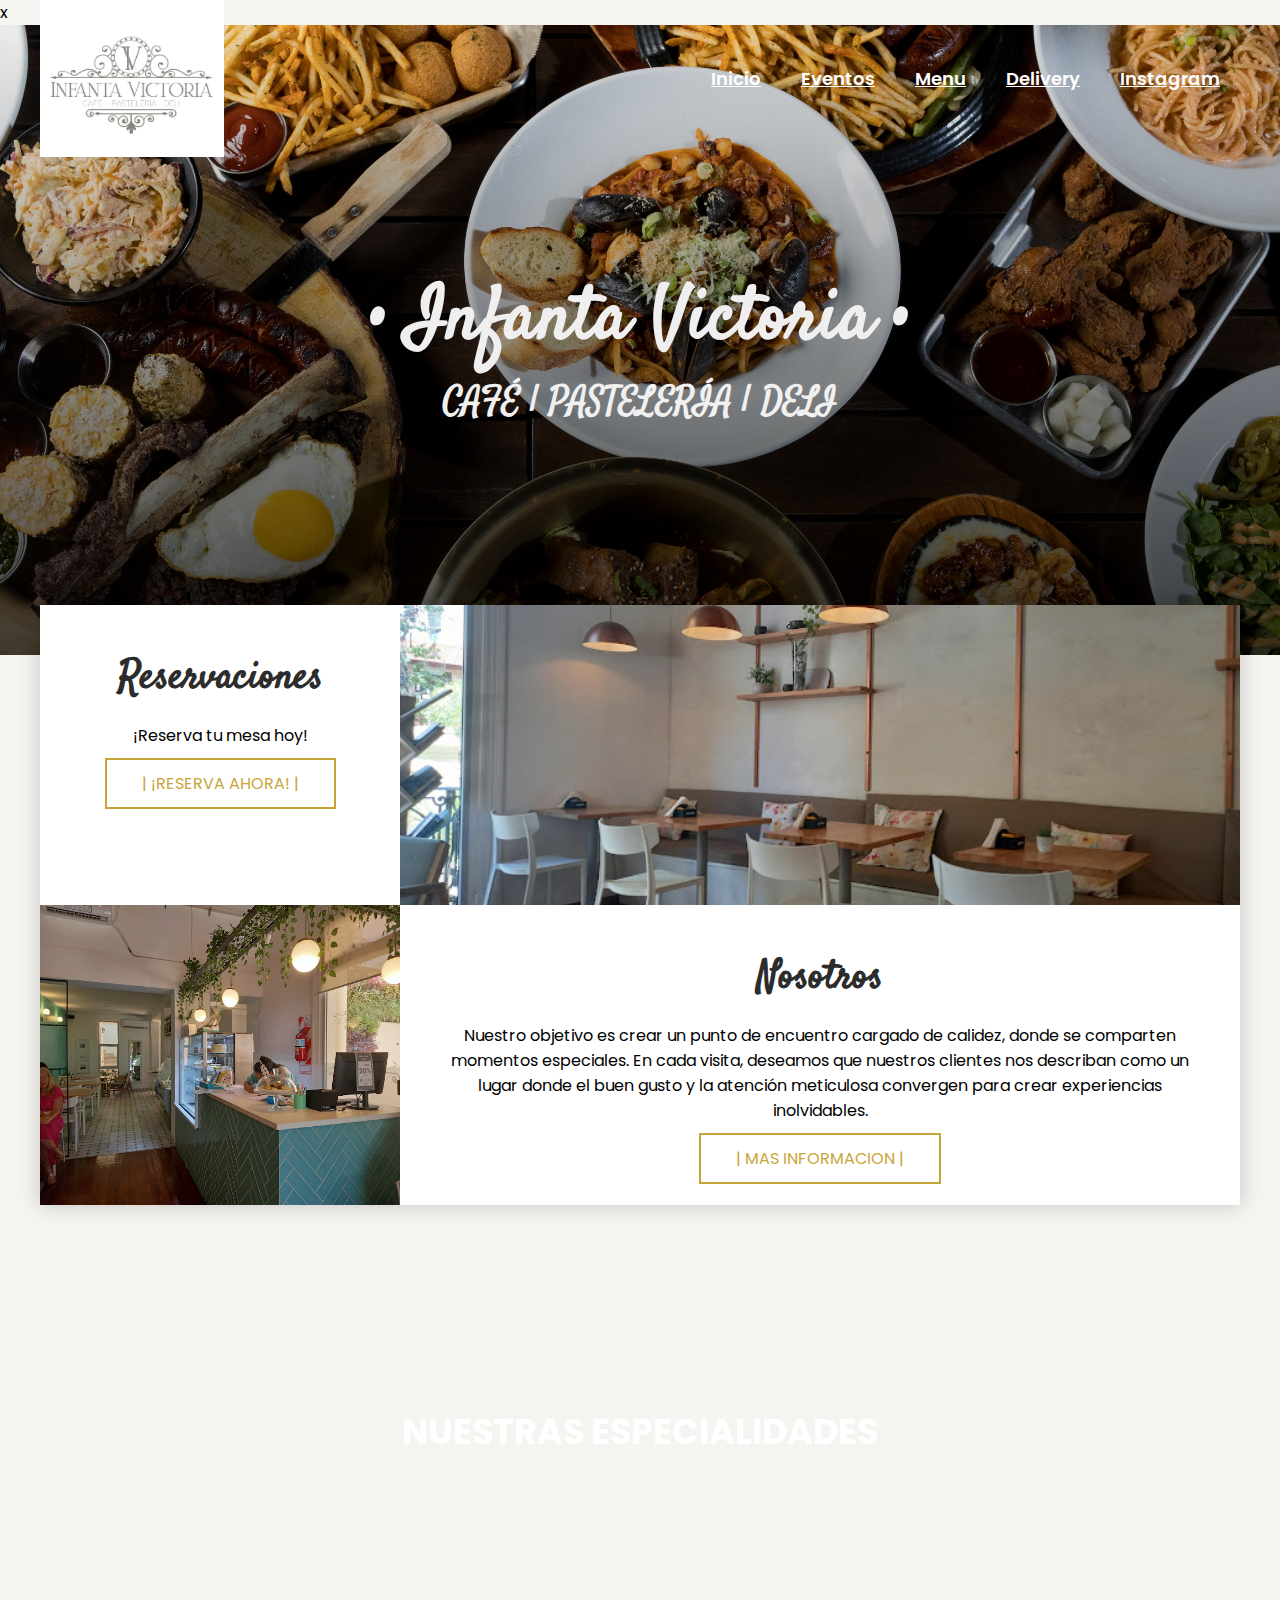
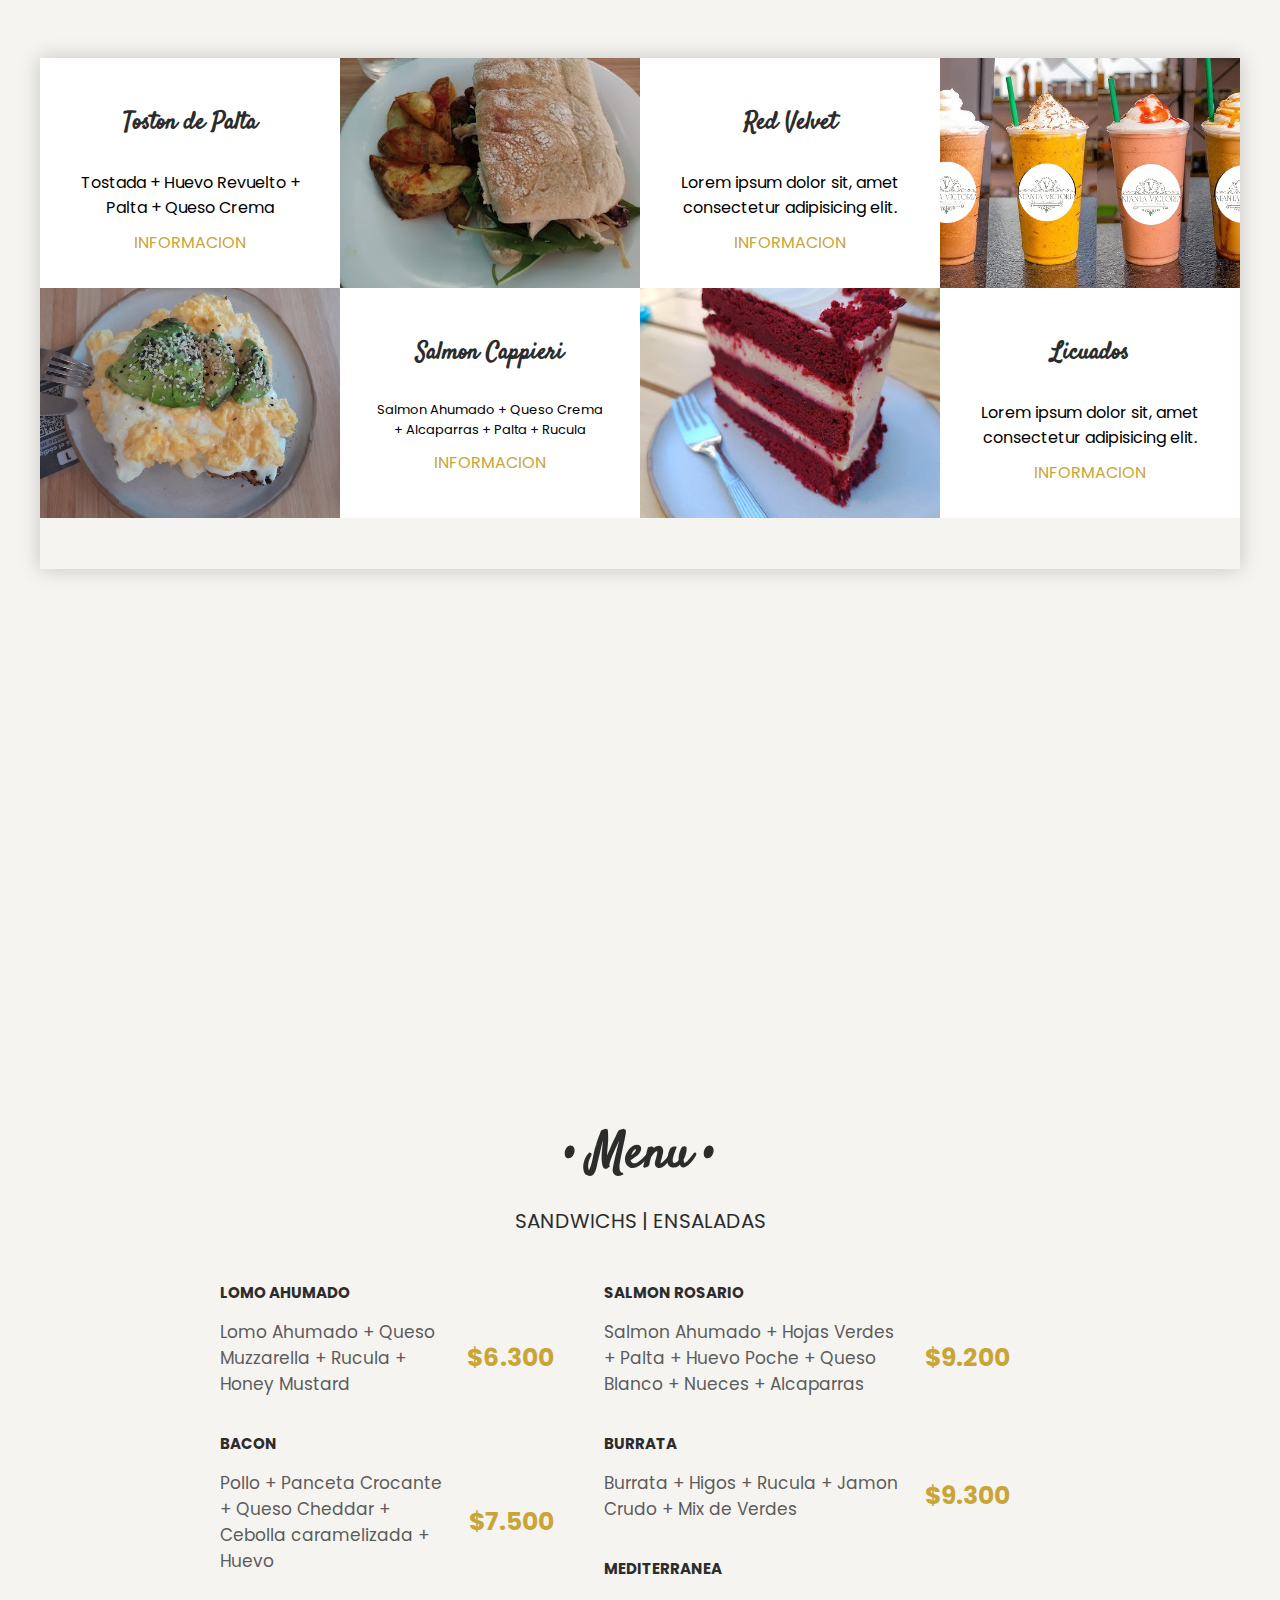
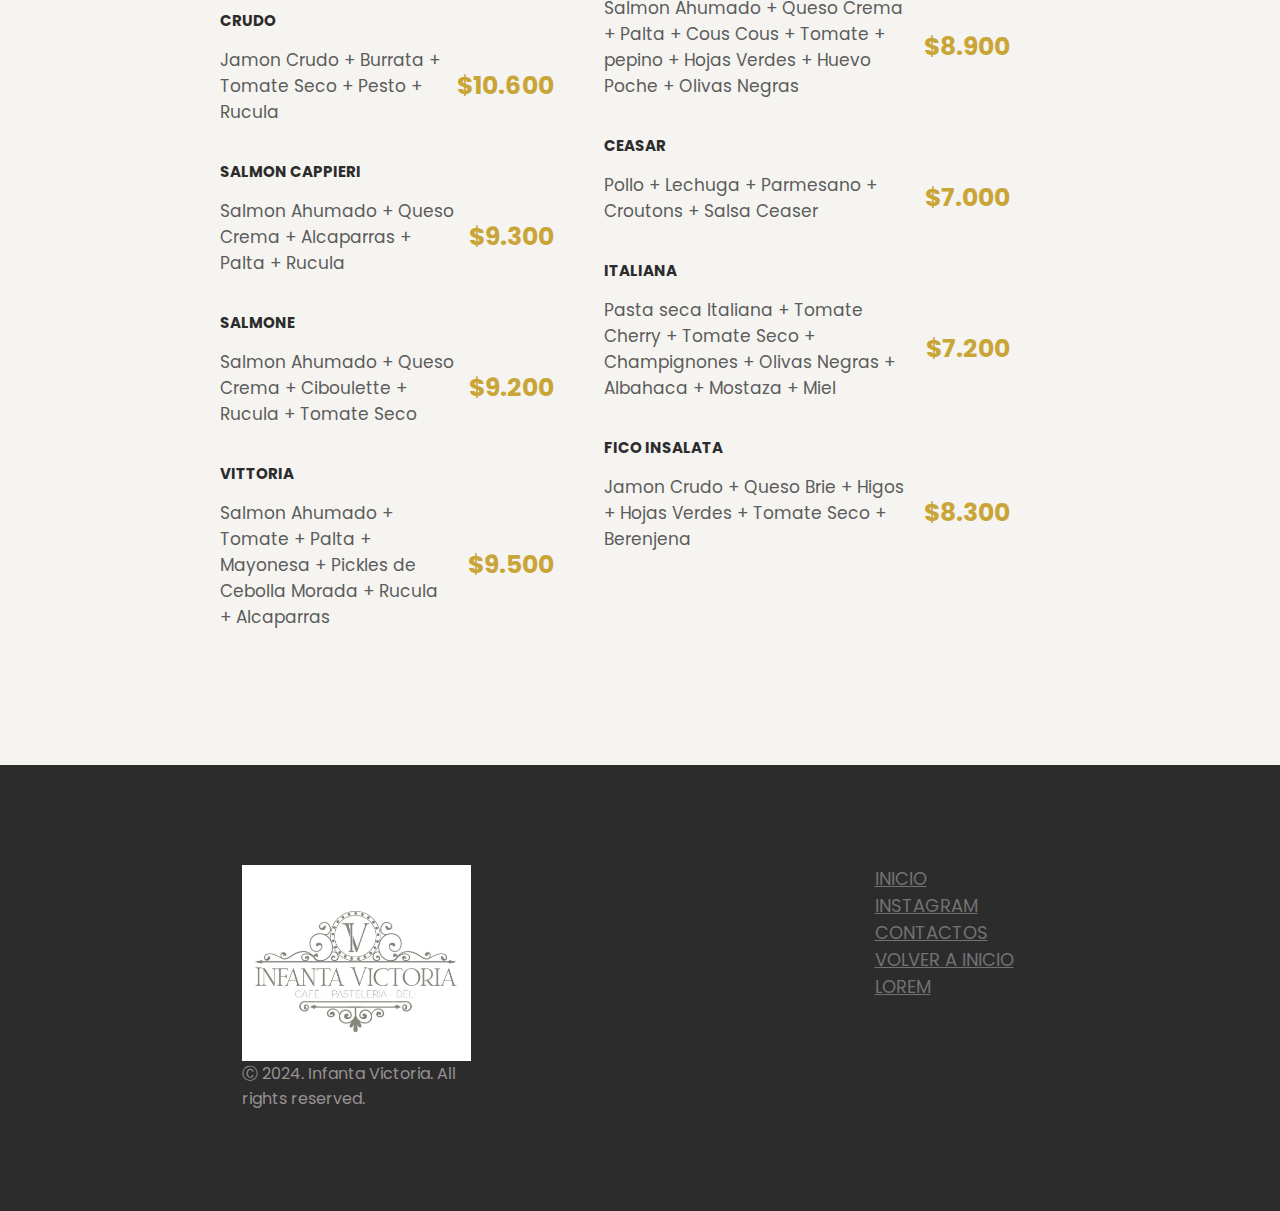
<file: Index.html>
x<!DOCTYPE html>
<html lang="es">
<head>
    <meta charset="UTF-8">
    <meta name="viewport" content="width=device-width, initial-scale=1.0">
    <div class="titulo-1">
    <title> •Infanta Victoria• CAFÉ | PASTELERÍA | DELI  </title>
    <link rel="icon" href="/images/apple-icon-60x60.png" type="images/png">
    <meta name="description">
    <meta name="keywords">
    <meta name="Author">
    <link rel="Stylesheet" href="Style.css">
</head>
<body>
<!--poner imagenes que no esten al principio con el loading en lazy-->
    <header class="header" id="Top">
        <div class="menu container">
            <div class="logo-infanta">
            <a href="Index.html"> <img class="img1" src="logo Infanta Victoria.png"> </a>
            </div> 
            <input type="checkbox" id="menu"/>
            <label for="menu">
                <img src="menu.png" class="menu-icono" alt="menu">
            </label>
            <nav class="navbar">
                <ul>
                    <li><a href="Index.html" target="_self">Inicio</a></li>
                    <!-- en servicios va el catering o cualquier cosa en macro-->
                    <li><a href="Eventos.html" target="_blank">Eventos</a></li>
                    <!-- en el menu va un pdf o un catalogo (publuu) despues-->
                    <li><a href="Menu.html" target="_blank">Menu</a></li>
                    <!-- en contactos va el mail y numero, o delivery (pedidos y o numero)-->
                    <li><a href="https://www.pedidosya.com.ar/restaurantes/san-martin/infanta-victoria-78f9755d-ce61-4c5f-92fe-def207dfc7a2-menu" target="_blank">Delivery</a></li>
                    <li><a href="https://www.instagram.com/infantavictoria/?hl=es-la" target="_blank">Instagram</a></li>
                </ul>
            </nav>
        </div>
        <div class="header-content container">
            <div class="header-txt">
                <h1>• Infanta Victoria •</h1>
                <div class="titulo-2">
                    <p>
                    CAFÉ | PASTELERÍA | DELI
                    </p>
                </div>
            </div>
        </div>
    </header>

    <section class="information container">
        <div class="information-content">
            <div class="information-1">
                <div class="information-c1">
                    <h3>Reservaciones</h3>
                    <p> 
                        ¡Reserva tu mesa hoy!
                    </p>
                    <a href="reservaciones.html" target="_blank" class="btn-1">| ¡Reserva ahora! |</a>
                </div>
                <div class="information-a1">
                    <img src="Ambiente 5.jpg" alt="">
                </div>
            </div>
            <div class="information-2">
                <div class="information-b1">
                    <img src="Ambiente1.jpg" alt="">
                </div>
                <div class="information-c1">
                    <h3>Nosotros</h3>
                    <p> 
                        Nuestro objetivo es crear un punto de encuentro cargado de calidez, 
                        donde se comparten momentos especiales. En cada visita, deseamos que 
                        nuestros clientes nos describan como un lugar donde el buen gusto 
                        y la atención meticulosa convergen para crear experiencias inolvidables.
                    </p>
                    <a href="nosotros.html" class="btn-1" target="_blank"> | Mas Informacion | </a>
                </div> 
            </div>
        </div>
    </section>

    <section class="our">
        <div class="container">
            <h2>Nuestras Especialidades</h2>
        </div>
    </section>

    <section class="oferts">

        <div class="ofert-content container">

            <div class="ofert-1"> 
                <div class="ofert-txt">
                    <h3>Toston de Palta</h3>
                    <p >
                        Tostada + Huevo Revuelto + Palta + Queso Crema
                    </p>
                    <a href="Menu.html" class="btn-2" target="_blank">Informacion</a>
                </div>
                <div class="ofert-img">
                    <!-- en este IMG originalmente van las fotos de pr1,2,3 y 4-->
                    <img src="Toston de palta.jpg" alt="">
                </div>
            </div>

            <div class="ofert-1"> 
                <div class="ofert-img">
                    <img src="Ciabatta 1.jpg" alt="">
                </div>
                <div class="ofert-txt">
                    <h3>Salmon Cappieri</h3>
                    <p class="p-2">
                        Salmon Ahumado + Queso Crema + Alcaparras + Palta + Rucula
                    </p>
                    <a href="Menu.html" class="btn-2" target="_blank">Informacion</a>
                </div>
            </div>

            <div class="ofert-1"> 
                <div class="ofert-txt">
                    <h3>Red Velvet</h3>
                    <p>
                        Lorem ipsum dolor sit, amet consectetur 
                        adipisicing elit.
                    </p>
                    <a href="Menu.html" class="btn-2" target="_blank">Informacion</a>
                </div>
                <div class="ofert-img">
                    <img src="Red Velvet.jpg" alt="">
                </div>
            </div>

            <div class="ofert-1"> 
                <div class="ofert-img">
                    <img src="Licuados Infanta.jpg" alt="">
                </div>
                <div class="ofert-txt">
                    <h3>Licuados</h3>
                    <p>
                        Lorem ipsum dolor sit, amet consectetur 
                        adipisicing elit.
                    </p>
                    <a href="Menu.html" class="btn-2" target="_blank">Informacion</a>
                </div>
            </div>

        </div>

    </section>

    <section class="bg"></section>
    

    <section class="food container">

        <h2>• Menu •</h2>
        <span> SANDWICHS | ENSALADAS </span>

        <div class="food-content">

            <div class="left">

                <div class="food-1">
                    <h3>Lomo Ahumado</h3>
                    <div class="food-txt">
                        <p> Lomo Ahumado + Queso Muzzarella + Rucula + Honey Mustard
                        </p>
                        <p class="precio">
                            $6.300
                        </p>
                    </div>
                </div>

                <div class="food-1">
                    <h3>Bacon</h3>
                    <div class="food-txt">
                        <p> Pollo + Panceta Crocante + Queso Cheddar + Cebolla caramelizada + Huevo 
                        </p>
                        <p class="precio">
                            $7.500
                        </p>
                    </div>
                </div>

                <div class="food-1">
                    <h3>Crudo</h3>
                    <div class="food-txt">
                        <p> Jamon Crudo + Burrata + Tomate Seco + Pesto + Rucula 
                        </p>
                        <p class="precio">
                            $10.600
                        </p>
                    </div>
                </div>

                <div class="food-1">
                    <h3>Salmon Cappieri</h3>
                    <div class="food-txt">
                        <p> Salmon Ahumado + Queso Crema + Alcaparras + Palta + Rucula
                        </p>
                        <p class="precio">
                            $9.300
                        </p>
                    </div>
                </div>

                <div class="food-1">
                    <h3>Salmone</h3>
                    <div class="food-txt">
                        <p> Salmon Ahumado + Queso Crema + Ciboulette + Rucula + Tomate Seco
                        </p>
                        <p class="precio">
                            $9.200
                        </p>
                    </div>
                </div>

                <div class="food-1">
                    <h3>Vittoria</h3>
                    <div class="food-txt">
                        <p> Salmon Ahumado + Tomate + Palta + Mayonesa + Pickles de Cebolla Morada + Rucula + Alcaparras
                        </p>
                        <p class="precio">
                            $9.500
                        </p>
                    </div>
                </div>

            </div>

            <div class="right">

                <div class="food-1">
                    <h3>Salmon Rosario</h3>
                    <div class="food-txt">
                        <p> Salmon Ahumado + Hojas Verdes + Palta + Huevo Poche + Queso Blanco + Nueces + Alcaparras
                        </p>
                        <p class="precio">
                            $9.200
                        </p>
                    </div>
                </div>

                <div class="food-1">
                    <h3>Burrata</h3>
                    <div class="food-txt">
                        <p> Burrata + Higos + Rucula + Jamon Crudo + Mix de Verdes
                        </p>
                        <p class="precio">
                            $9.300
                        </p>
                    </div>
                </div>

                <div class="food-1">
                    <h3>Mediterranea</h3>
                    <div class="food-txt">
                        <p> Salmon Ahumado +  Queso Crema +  Palta +  Cous Cous + Tomate + pepino + Hojas Verdes + Huevo Poche + Olivas Negras
                        </p>
                        <p class="precio">
                            $8.900
                        </p>
                    </div>
                </div>

                <div class="food-1">
                    <h3>Ceasar</h3>
                    <div class="food-txt">
                        <p> Pollo + Lechuga + Parmesano + Croutons + Salsa Ceaser
                        </p>
                        <p class="precio">
                            $7.000
                        </p>
                    </div>
                </div>

                <div class="food-1">
                    <h3>Italiana</h3>
                    <div class="food-txt">
                        <p> Pasta seca Italiana + Tomate Cherry + Tomate Seco + Champignones + Olivas Negras + Albahaca + Mostaza + Miel 
                        </p>
                        <p class="precio">
                            $7.200
                        </p>
                    </div>
                </div>

                <div class="food-1">
                    <h3>Fico Insalata</h3>
                    <div class="food-txt">
                        <p> Jamon Crudo + Queso Brie + Higos + Hojas Verdes + Tomate Seco + Berenjena
                        </p>
                        <p class="precio">
                            $8.300
                        </p>
                    </div>
                </div>

            </div>

        </div>


    </section>
    
    <footer class="footer">

        <div class="footer-content container">
           
            <div class="link">
                <div class="logo-infanta">
                    <span class="logo"> <img src="logo Infanta Victoria.png"> </span>
                    <span class="derechos"> Ⓒ 2024. Infanta Victoria. All rights reserved.</span>
                </div>
            </div>
            <div class="link 2">
                <ul>
                    <li><a href="INFANTAVICTORIA.html">Inicio</a></li>
                    <li><a href="https://www.instagram.com/infantavictoria/?hl=es-la">Instagram</a></li>
                    <li><a href="Contactos.html">Contactos</a></li>
                    <li><a href="#Top">Volver a Inicio</a></li>
                    <li><a href="#">lorem</a></li>
                </ul>
            </div>

        </div>

    </footer>

</body>
</html>
</file>
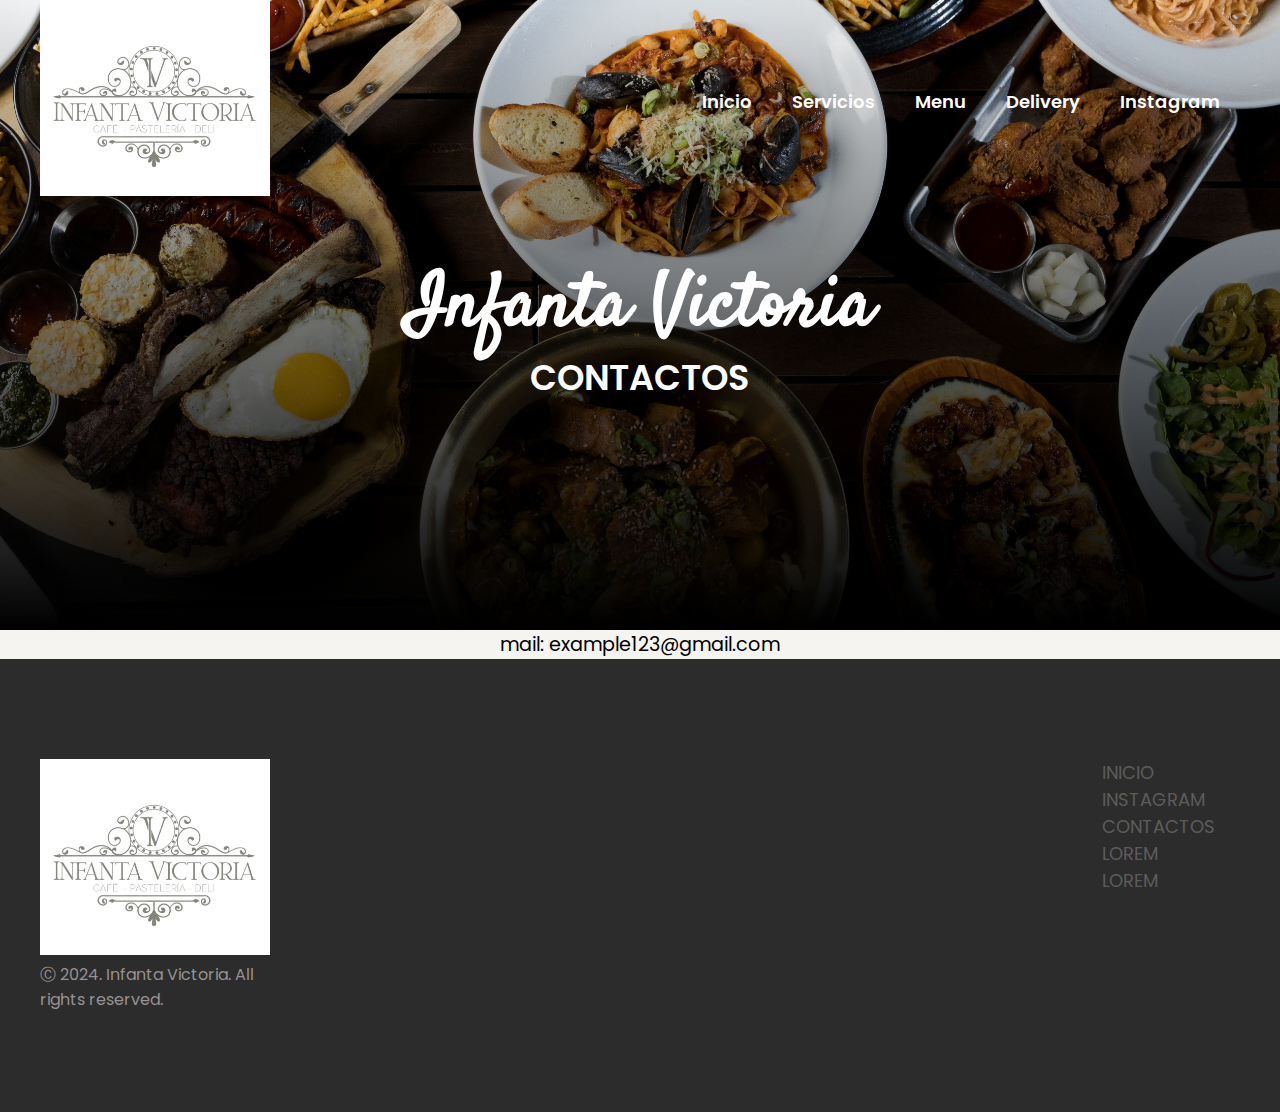
<file: Contactos.html>
<!DOCTYPE html>
<html lang="en">
<head>
    <meta charset="UTF-8">
    <meta name="viewport" content="width=device-width, initial-scale=1.0">
    <title>Document</title>
    <link rel="Stylesheet" href="style3.css">
</head>
<body>
    <header class="header">
        <div class="menu container">
            <div class="logo-infanta">
            <a href="INFANTAVICTORIA.html"> <img src="logo Infanta Victoria.png"> </a>
            </div> 
            <input type="checkbox" id="menu" />
            <label for="menu">
                <img src="menu.png" class="menu-icono" alt="menu">
            </label>
            <nav class="navbar">
                <ul>
                    <li><a href="INFANTAVICTORIA.html" target="_self">Inicio</a></li>
                    <!-- en servicios va el catering o cualquier cosa en macro-->
                    <li><a href="Servicios.html" target="_blank">Servicios</a></li>
                    <!-- en el menu va un pdf o un catalogo (publuu) despues-->
                    <li><a href="Menu.html" target="_blank">Menu</a></li>
                    <!-- en contactos va el mail y numero, o delivery (pedidos y o numero)-->
                    <li><a href="https://www.pedidosya.com.ar/restaurantes/san-martin/infanta-victoria-78f9755d-ce61-4c5f-92fe-def207dfc7a2-menu" target="_blank">Delivery</a></li>
                    <li><a href="https://www.instagram.com/infantavictoria/?hl=es-la" target="_blank">Instagram</a></li>
                </ul>
            </nav>
        </div>
        <div class="header-content container">
            <div class="header-txt">
                <h1>Infanta Victoria</h1>
                <p>
                    Contactos
                </p>
            </div>
        </div>
    </header>

    <section class="mail">
        <p>
            mail: example123@gmail.com
        </p>
    </section>

    <footer class="footer">

        <div class="footer-content container">
           
            <div class="link">
                <div class="logo-infanta">
                    <span class="logo"> <img src="logo Infanta Victoria.png"> </span>
                    <span class="derechos"> Ⓒ 2024. Infanta Victoria. All rights reserved.</span>
                </div>
            </div>
            <div class="link">
                <ul>
                    <li><a href="INFANTAVICTORIA.html">Inicio</a></li>
                    <li><a href="https://www.instagram.com/infantavictoria/?hl=es-la">Instagram</a></li>
                    <li><a href="Contactos.html">Contactos</a></li>
                    <li><a href="#">lorem</a></li>
                    <li><a href="#">lorem</a></li>
                </ul>
            </div>

        </div>

    </footer>

</body>
</html>
</file>
<file: Style.css>
@import url('https://fonts.googleapis.com/css2?family=Poppins:wght@400;500;600;700;800&family=Satisfy&display=swap');

/* hay que mejorara la parte de la letra, cambiar la letra, o la manera que se pone*/

/* Ademas falata hacer la seccion de eventos con una tarjeta deja la descripcion de tue evento, y la seccion de contacto con otra tarjeta de contacto (hay que aprender a como hacer el boton para enviarlo y que llegue la info, y adonde llega*/

/* Tambien hay que terminar el pdf del menu con publuu */

/* hay que cambiar todas las fotos a las fotos del negocio en alta resolucion y lindas con un contraste de color igual en toda la pagina */

* {
    margin: 0;
    padding: 0;
    box-sizing: border-box;
    text-decoration: none;
    list-style: none;
}

body {
    font-family: 'Poppins', sans-serif;
    background-color: #F5F4F0;
}

img {
    max-width: 100%;
}

.img1 {
    height: 80%;
    width: 80%;
 }

.container {
    max-width: 1200px;
    margin: 0 auto;
}

.header {
    background: linear-gradient(
        rgba(0,0,0,0),
        rgba(0,0,0,4)
    ),
    url(bg.jpg);
    background-position: center center;
    background-repeat: no-repeat;
    background-size: cover;
    background-attachment: fixed;
    display: flex;
    align-items: center;
    min-height: 70vh;
    padding: 50px 0 0 0;
}

.menu {
    position: absolute;
    top: 0;
    left: 0;
    right: 0;
    display: flex;
    align-items: center;
    justify-content: space-between;
}

.logo-infanta {
    height: 300px 0;
    width: 230px;
}

/* box para que quede lindo con o sin el logo a la izquierda, o solo */
.menu .navbar ul li {
    position: relative;
    float: left;
}

.menu .navbar ul li a{
    font-size: 18px;
    padding: 20px;
    color: #ffffff;
    display: block;
    font-weight: 600;
    text-decoration: underline;
}

.menu .navbar ul li a:hover{
    color: #C9A538;
}

#menu {
    display: none;
}

.menu-icono {
    width: 25px;
}

.menu label {
    cursor: pointer;
    display: none;
}

.header-txt {
    font-size: 75px;
    font-family: 'Satisfy', cursive;
    color: #f0efef;
    line-height: 1;
    margin-bottom: 15px;
}

.header-txt {
    text-align: center;
}

.header-txt h1 {
    font-size: 75px;
    font-family: 'Satisfy', cursive;
    column-rule: #ffffff;
    line-height: 1;
    margin-bottom: 15px;
}

.header-txt p {
    font-size: 35px;
    color: #f1f0f0;
    text-transform: uppercase;
    font-weight: 600;
}

.header .titulo-2 {
    padding: 12px;

}

.information-content {
    display: flex;
    justify-content: space-between;
    box-shadow: 0 0 20px rgba(0,0,0,0.2);
    margin-top: -50px;
}

.information-1 {
    flex-basis: 30%;
}

.information-c1 {
    padding: 45px;
    text-align: center;
    background-color: #FFFFFF;
    height: 300px;
}

h3 {
    font-size: 40px;
    font-family: 'Satisfy', cursive;
    margin-bottom: 15px;
    color: #2c2c2c;
}

.information-2 {
    flex-basis: 70%;
}

.information-b1 {
    height: 300px;
}

.information-a1 {
    height: 300px;
}

.information-b1 img{
    height: 300px;
    width: 100%;
    object-fit: cover;
}

.information-a1 img {
    height: 300px;
    width: 100%;
}

.btn-1 {
    display: inline-block;
    padding: 11px 35px;
    border: 2px solid #C9A538;
    margin-top: 10px;
    color: #C9A538;
    text-transform: uppercase;
    transition-property: background-color,color;
    transition-duration: 1s;
}

.btn-1:hover {
    color: #292828;
    background-color: #C9A538;
}

.our {
    margin-top: -50px;
    padding: 250px;
    background: linear-gradient(
    rgba(0,0,0,0),
    rgba(0,0,0,4)
    ),
    url(Especialidades1.jpg);
    background-position: center center;
    background-repeat: no-repeat;
    background-size: cover;
    background-attachment: fixed;
    text-align: center;
}

.our h2 {
    font-size: 35px;
    color: #FFFFFF;
    text-transform: uppercase;
}

.ofert-content {
    display: flex;
    box-shadow: 0 0 20px rgba(0,0,0,0.2);
    margin-top: -50px;
    font-family: 'Poppins', sans-serif ;
}

.ofert-1 {
    flex-basis: 25%;
    height: 511.02px;
    width: 485px;
}

.ofert-txt {
    padding: 33px;
    text-align: center;
    background-color: #FFFFFF;
    height: 230px;
}

.ofert-txt .p-2 {
    font-size: 13px;
 }

.ofert-txt h3{
    font-family: 'Satisfy', cursive;
    font-size: 24px;
    padding: 15px;
}

.ofert-img {
    height: 230px;
}

.ofert-img img {
    height: 230px;
    width: 300px;
    object-fit: cover;
}

.btn-2 {
    display: inline-block;
    margin-top: 10px;
    color: #C9A538;
    text-transform: uppercase;
    transition-property: color, margin;
    transition-duration: 200ms;
}

.btn-2:hover {
    color: #292828;
    margin-top: 5px;
}

.bg {
    background: linear-gradient(
    rgba(0,0,0,0),
    rgba(0,0,0,4)
    ),
    url(bg-2.jpg);
    background-position: center center;
    background-repeat: no-repeat;
    background-size: cover;
    background-attachment: fixed;
    height: 500px;
    margin-top: -50px;
}

.food {
    padding: 100px;
    text-align: center;
}

.food h2 {
    font-size: 50px;
    font-family: 'Satisfy', cursive;
    margin-bottom: 15px;
    color: #2c2c2c;
}

.food span {
    font-size: 20px;
    text-transform: uppercase;
    display: block;
    margin-bottom: 45px;
    color: #2c2c2c;
}

.food-content {
    padding: 0 80px;
    display: flex;
    justify-content: space-between;
    text-align: left;
}

.food-1 {
    margin-right: 50px;
}

.food-1 h3 {
    font-family: 'Poppins', sans-serif;
    font-size: 15px;
    text-transform: uppercase;
    margin-bottom: 15px;
    color: #2c2c2c;
    text-align: left;
}

.food-txt {
    display: flex;
    align-items: center;
    margin-bottom: 35px;
}

.food-txt p {
    font-size: 17px;
    color: #5C5C5C;
}

.precio {
    font-size: 25px !important;
    color: #C9A538 !important;
    font-weight: 700;
    margin-left: 15px;
}

.footer {
    padding: 100px 0;
    background-color: #2c2c2c;
}

/* hay que modificar el justify content, con dos apartados de padding, para que en el telefono no se vaya el apartado de lisas para abajo*/
.footer-content {
    display: flex;
    place-content: space-around;
    padding-left: inherit;
}

.footer-content .container {
    padding: 0;
}

.link2 ul li { 
    font-size: 18px;
    text-transform: uppercase;
    color: #727272;
}

.link ul li {
    margin-right: 25px;
}

.link a {
    font-size: 18px;
    text-transform: uppercase;
    color: #727272;
    text-decoration: underline;
}

.link .logo-infanta 

.link a:hover {
    color: #e7e7e7;
}

.derechos {
    color: #979191;
}

@media (max-width:991px) {

    .img1 {
        height: 60%;
        width: 60%;
     }

    .menu {
        padding: 20px;
    }

    .menu label {
        display: initial;
    }

    .menu .navbar {
        position: absolute;
        top: 100%;
        left: 0;
        right: 0;
        background-color: #FFBD4C;
        display: none;
    }

    .menu .navbar ul li a:hover {
        color: #2c2c2c;
    }

    .menu .navbar ul li {
        width: 100%;
    }

    #menu:checked ~ .navbar {
        display: initial;
    }

    .header {
        min-height: 0vh;
    }

    .header-content {
        padding: 100px 30px;
    }

    .information-content {
        display: flex;
        flex-direction: column;
        margin-top: 0;
    }

    .our {
        margin-top: 0;
        padding: 150px 30px;
    }

    .information-2 {
        padding-bottom: 90px;
        background-color: #FFFFFF;
    }

    .ofert-content {
        margin-top: 0;
        flex-direction: column;
        align-items: center;
    }

    .ofert-1 {
        display: flex;
        flex-direction: column;
        align-items: center;
        background-color: #FFFFFF;
        object-fit: cover;
    }

    .ofert-img {
        order: 2;
        margin-bottom: 25px;
    }

    .bg {
        margin-top: 0;
    }

    .food {
        padding: 30px;
    }

    .food-content {
        padding: 0;
        flex-direction: column;
    }

    .food-1 {
        margin: 0;
    }

    .footer-content {
        flex-direction: column;
        text-align: center;
        align-items: center;
    }

    .link ul {
        flex-direction: column;
    }
    .link ul li {
        margin: 15px 0 15px 0;
    }
   
}
</file>
<file: style3.css>
@import url('https://fonts.googleapis.com/css2?family=Poppins:wght@400;500;600;700;800&family=Satisfy&display=swap');

* {
    margin: 0;
    padding: 0;
    box-sizing: border-box;
    text-decoration: none;
    list-style: none;
}

body {
    font-family: 'Poppins', sans-serif;
    background-color: #F5F4F0;
}

img {
    max-width: 100%;
}

.container {
    max-width: 1200px;
    margin: 0 auto;
}

.header {
    background: linear-gradient(
    rgba(0,0,0,0),
    rgba(0,0,0,4)
    ),
    url(bg.jpg);
    background-position: center center;
    background-repeat: no-repeat;
    background-size: cover;
    display: flex;
    align-items: center;
    min-height: 70vh;
    padding: 50px 0 0 0;
}

.header .titulo-1 {
    height: 0px;
}
.menu {
    position: absolute;
    top: 0;
    left: 0;
    right: 0;
    display: flex;
    align-items: center;
    justify-content: space-between;
}

.logo-infanta {
    height: 300px 0px;
    width: 230px;
}


.menu .navbar ul li {
    position: relative;
    float: left;
}

.menu .navbar ul li a{
    font-size: 18px;
    padding: 20px;
    color: #ffffff;
    display: block;
    font-weight: 600;
}

.menu .navbar ul li a:hover{
    color: #C9A538;
}

#menu {
    display: none;
}

.menu-icono {
    width: 25px;
}

.menu label {
    cursor: pointer;
    display: none;
}

.header-txt {
    font-size: 75px;
    font-family: 'Satisfy', cursive;
    color: #FFFFFF;
    line-height: 1;
    margin-bottom: 15px;
}

.header-txt {
    text-align: center;
}

.header-txt h1 {
    font-size: 75px;
    font-family: 'Satisfy', cursive;
    column-rule: #FFFFFF;
    line-height: 1;
    margin-bottom: 15px;
}

.header-txt p {
    font-size: 35px;
    color: #FFFFFF;
    text-transform: uppercase;
    font-weight: 600;
    font-family: 'Poppins', sans-serif;
}

.mail {
    text-align: center;
    font-family: 'Poppins', sans-serif;
    font-size: larger;

}

.footer {
    padding: 100px 0;
    background-color: #2c2c2c;
}

.footer-content {
    display: flex;
    justify-content: space-between;
}

.link ul li {
    margin-right: 25px;
}


.link a {
    font-size: 18px;
    text-transform: uppercase;
    color: #5C5C5C;
}


.link .logo-infanta 

.link a:hover {
    color: #C9A538;
}

.derechos {
    color: #979191;
}

@media (max-width:991px) {

    .menu {
        padding: 20px;
    }

    .menu label {
        display: initial;
    }

    .menu .navbar {
        position: absolute;
        top: 100%;
        left: 0;
        right: 0;
        background-color: #FFBD4C;
        display: none;
    }

    .menu .navbar ul li a:hover {
        color: #2c2c2c;
    }

    .menu .navbar ul li {
        width: 100%;
    }

    #menu:checked ~ .navbar {
        display: initial;
    }

    .header {
        min-height: 0vh;
    }

    .header-content {
        padding: 100px 30px;
    }

    .footer-content {
        flex-direction: column;
        text-align: center;
    }

    .link ul {
        flex-direction: column;
    }
    .link ul li {
        margin: 0 0 15px 0;
    }

}
</file>
